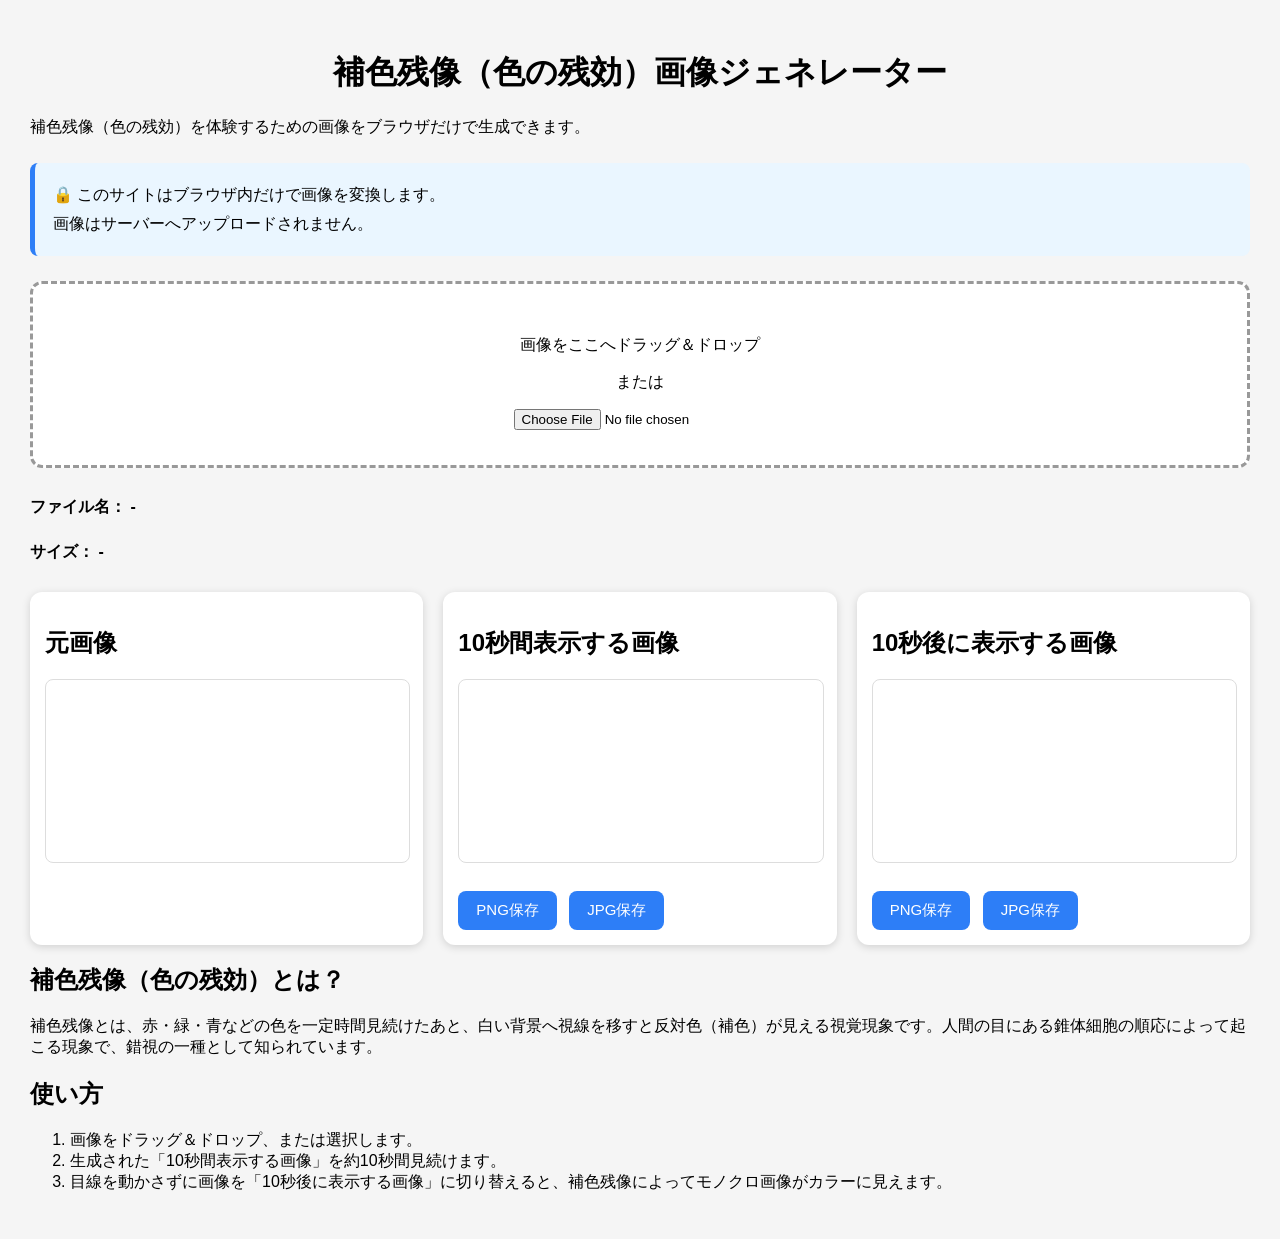
<file: index.html>
<!DOCTYPE html>
<html lang="ja">

<head>

<meta charset="UTF-8">

<meta name="viewport" content="width=device-width,initial-scale=1.0">

<title>補色残像画像ジェネレーター | 色の残効・錯視画像を無料で生成【ブラウザのみ】</title>

<meta name="description"
content="補色残像（色の残効・Complementary Color Afterimage）を体験するための画像を無料で生成できます。画像はブラウザ内だけで処理され、サーバーへアップロードされません。">

<meta name="keywords"
content="補色残像,色の残効,色の残像,Complementary Color Afterimage,Afterimage,錯視,画像変換,Optical Illusion">

<meta name="robots" content="index,follow">

<link rel="canonical"
href="https://dimebag29.github.io/ColorAfterimageGenerator/">

<link rel="stylesheet" href="style.css">

<meta property="og:type" content="website">
<meta property="og:locale" content="ja_JP">
<meta property="og:title"
content="補色残像画像ジェネレーター">
<meta property="og:description"
content="補色残像（色の残効）を体験するための画像をブラウザだけで生成できます。">
<meta property="og:url"
content="https://dimebag29.github.io/ColorAfterimageGenerator/">
<meta property="og:image"
content="https://dimebag29.github.io/ColorAfterimageGenerator/thumbnail.png">

<meta name="twitter:card" content="summary_large_image">

<script type="application/ld+json">
{
  "@context":"https://schema.org",
  "@type":"WebApplication",
  "name":"補色残像画像ジェネレーター",
  "url":"https://dimebag29.github.io/ColorAfterimageGenerator/",
  "applicationCategory":"GraphicsApplication",
  "operatingSystem":"Any",
  "browserRequirements":"HTML5",
  "inLanguage":"ja"
}
</script>

</head>

<body>

<div class="container">

<h1>補色残像（色の残効）画像ジェネレーター</h1>

<p>
補色残像（色の残効）を体験するための画像をブラウザだけで生成できます。
</p>

<div class="notice">

🔒 このサイトはブラウザ内だけで画像を変換します。<br>
画像はサーバーへアップロードされません。

</div>

<div id="dropArea">

<p>
画像をここへドラッグ＆ドロップ
</p>

<p>
または
</p>

<input
type="file"
id="fileInput"
accept="image/*">

</div>

<div id="imageInfo">

<p>
ファイル名：
<span id="fileName">-</span>
</p>

<p>
サイズ：
<span id="imageSize">-</span>
</p>

</div>

<div class="preview-grid">

<div class="card">

<h2>元画像</h2>

<canvas id="originalCanvas"></canvas>

</div>

<div class="card">

<h2>10秒間表示する画像</h2>

<canvas id="canvasA"></canvas>

<br>

<button id="saveAPng">
PNG保存
</button>

<button id="saveAJpg">
JPG保存
</button>

</div>

<div class="card">

<h2>10秒後に表示する画像</h2>

<canvas id="canvasB"></canvas>

<br>

<button id="saveBPng">
PNG保存
</button>

<button id="saveBJpg">
JPG保存
</button>

</div>

</div>

<section>

<h2>補色残像（色の残効）とは？</h2>

<p>
補色残像とは、赤・緑・青などの色を一定時間見続けたあと、白い背景へ視線を移すと反対色（補色）が見える視覚現象です。人間の目にある錐体細胞の順応によって起こる現象で、錯視の一種として知られています。
</p>

</section>

<section>

<h2>使い方</h2>

<ol>
<li>画像をドラッグ＆ドロップ、または選択します。</li>
<li>生成された「10秒間表示する画像」を約10秒間見続けます。</li>
<li>目線を動かさずに画像を「10秒後に表示する画像」に切り替えると、補色残像によってモノクロ画像がカラーに見えます。</li>
</ol>

</section>

<section>

</section>

</div>

<script src="script.js"></script>

</body>

</html>
</file>
<file: style.css>
body{
    margin:0;
    padding:30px;
    font-family:sans-serif;
    background:#f5f5f5;
}

h1{
    text-align:center;
}

.container{
    max-width:1400px;
    margin:auto;
}

.preview-grid{
    display:grid;
    grid-template-columns:repeat(auto-fit,minmax(300px,1fr));
    gap:20px;
}

.card{
    background:white;
    border-radius:12px;
    padding:15px;
    box-shadow:0 2px 8px rgba(0,0,0,.15);
}

canvas{
    width:100%;
    height:auto;

    display:block;

    border-radius:8px;

    border:1px solid #ddd;

    background:#fff;
}

button{

    margin-top:10px;

    margin-right:8px;

    padding:10px 18px;

    border:none;

    border-radius:8px;

    cursor:pointer;

    background:#2d7ef7;

    color:white;

    font-size:15px;
}

button:hover{

    background:#145ed2;

}

.notice{

    margin:25px 0;

    padding:18px;

    background:#eaf6ff;

    border-left:5px solid #2d7ef7;

    border-radius:8px;

    line-height:1.8;
}

#dropArea{

    margin:25px 0;

    padding:35px;

    text-align:center;

    border:3px dashed #999;

    border-radius:12px;

    background:white;

    transition:.2s;
}

#dropArea.dragover{

    background:#eaf6ff;

    border-color:#2d7ef7;
}

#imageInfo{

    margin-bottom:25px;

    line-height:1.8;

    font-weight:bold;
}
</file>
